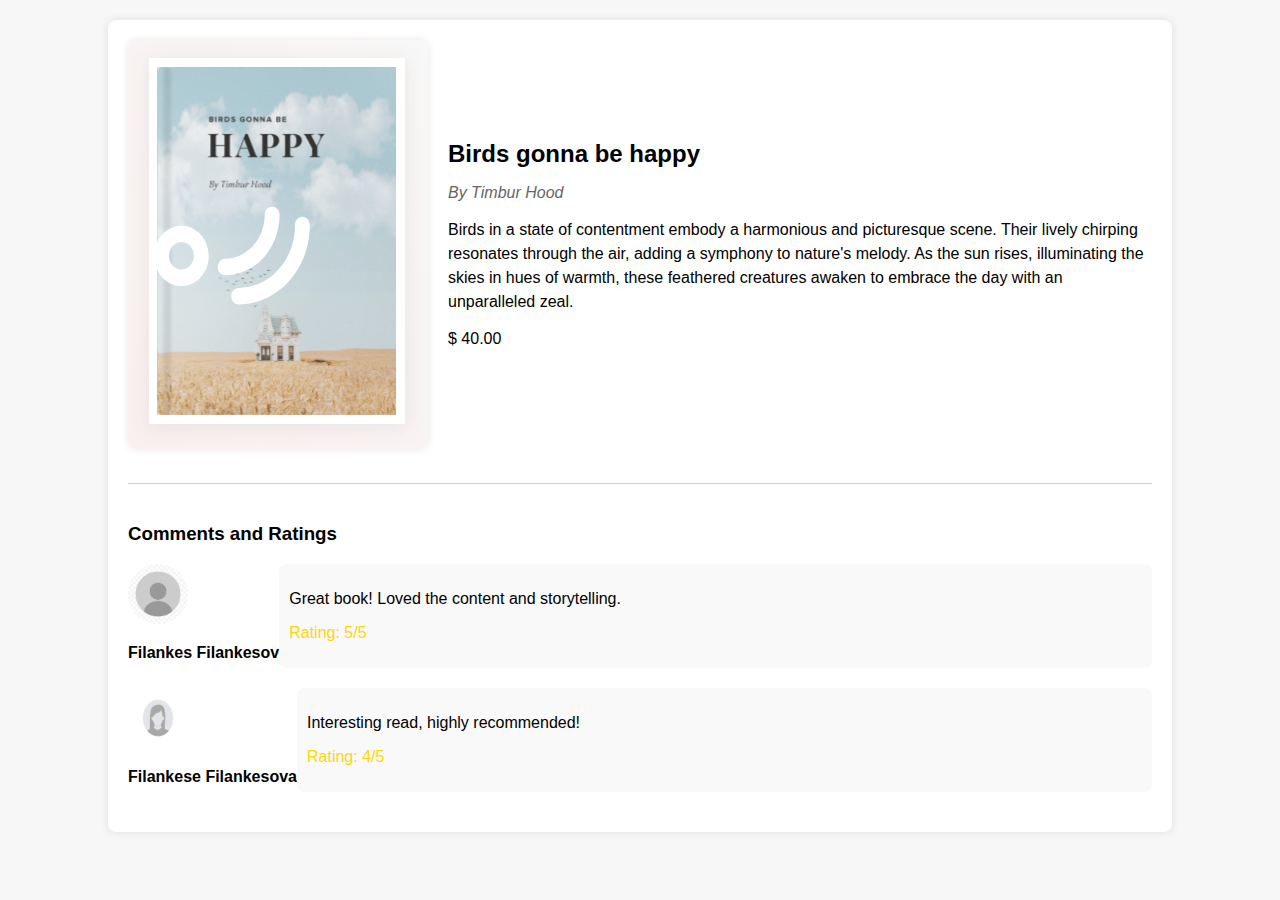
<file: book_info_page.html>
<!DOCTYPE html>
<html lang="en">
<head>
  <meta charset="UTF-8">
  <title>Book Information</title>
  <style>
    body {
      font-family: Arial, sans-serif;
      margin: 0;
      padding: 0;
      background-color: #f7f7f7;
    }

    .container {
      width: 80%;
      margin: 20px auto;
      background-color: #fff;
      padding: 20px;
      border-radius: 8px;
      box-shadow: 0 0 10px rgba(0, 0, 0, 0.1);
    }

    .book-info {
      display: flex;
      align-items: center;
    }

    .book-image {
      flex: 1;
      max-width: 300px;
      margin-right: 20px;
    }

    .book-image img {
      max-width: 100%;
      height: auto;
      border-radius: 8px;
      box-shadow: 0 0 8px rgba(0, 0, 0, 0.1);
    }

    .book-details {
      flex: 2;
    }

    .book-title {
      font-size: 24px;
      margin: 10px 0;
    }

    .book-author {
      font-style: italic;
      color: #666;
    }

    .book-description {
      margin-top: 15px;
      line-height: 1.5;
    }
    .comments-section {
  margin-top: 30px;
  padding-top: 20px;
  border-top: 1px solid #ccc;
}

.comment {
  display: flex;
  margin-bottom: 20px;
}

.user-info img {
  width: 60px;
  height: 60px;
  border-radius: 50%;
  margin-right: 10px;
}

.user-info .username {
  font-weight: bold;
  margin-bottom: 5px;
}

.comment-content {
  background-color: #f9f9f9;
  border-radius: 8px;
  padding: 10px;
  flex: 1;
}

.comment-text {
  margin-bottom: 5px;
}

.comment-rating {
  color: gold;
}
  </style>
</head>
<body>
  <div class="container">
    <div class="book-info">
      <div class="book-image">
        <img src="./images/book.svg" alt="Book Cover">
      </div>
      <div class="book-details">
        <h2 class="book-title">Birds gonna be happy</h2>
        <p class="book-author">By Timbur Hood</p>
        <p class="book-description">
          Birds in a state of contentment embody a harmonious and picturesque scene. Their lively chirping resonates through the air, adding a symphony to nature's melody. As the sun rises, illuminating the skies in hues of warmth, these feathered creatures awaken to embrace the day with an unparalleled zeal.</p>
        <p class="price">$ 40.00</p>

      </div>
    </div>
    
    <div class="comments-section">
        <h3 class="comments-title">Comments and Ratings</h3>
        <div class="comment">
          <div class="user-info">
            <img src="./images/profile1.jpg" alt="User Profile">
            <p class="username">Filankes Filankesov</p>
          </div>
          <div class="comment-content">
            <p class="comment-text">Great book! Loved the content and storytelling.</p>
            <p class="comment-rating">Rating: <span class="comment-rating">5</span>/5</p>
          </div>
        </div>
        <div class="comment">
          <div class="user-info">
            <img src="./images/profle2.jpg" alt="User Profile">
            <p class="username">Filankese Filankesova</p>
          </div>
          <div class="comment-content">
            <p class="comment-text">Interesting read, highly recommended!</p>
            <p class="comment-rating">Rating: <span class="comment-rating">4</span>/5</p>
          </div>
        </div>
      </div>
    </div>
</body>
</html>
</file>
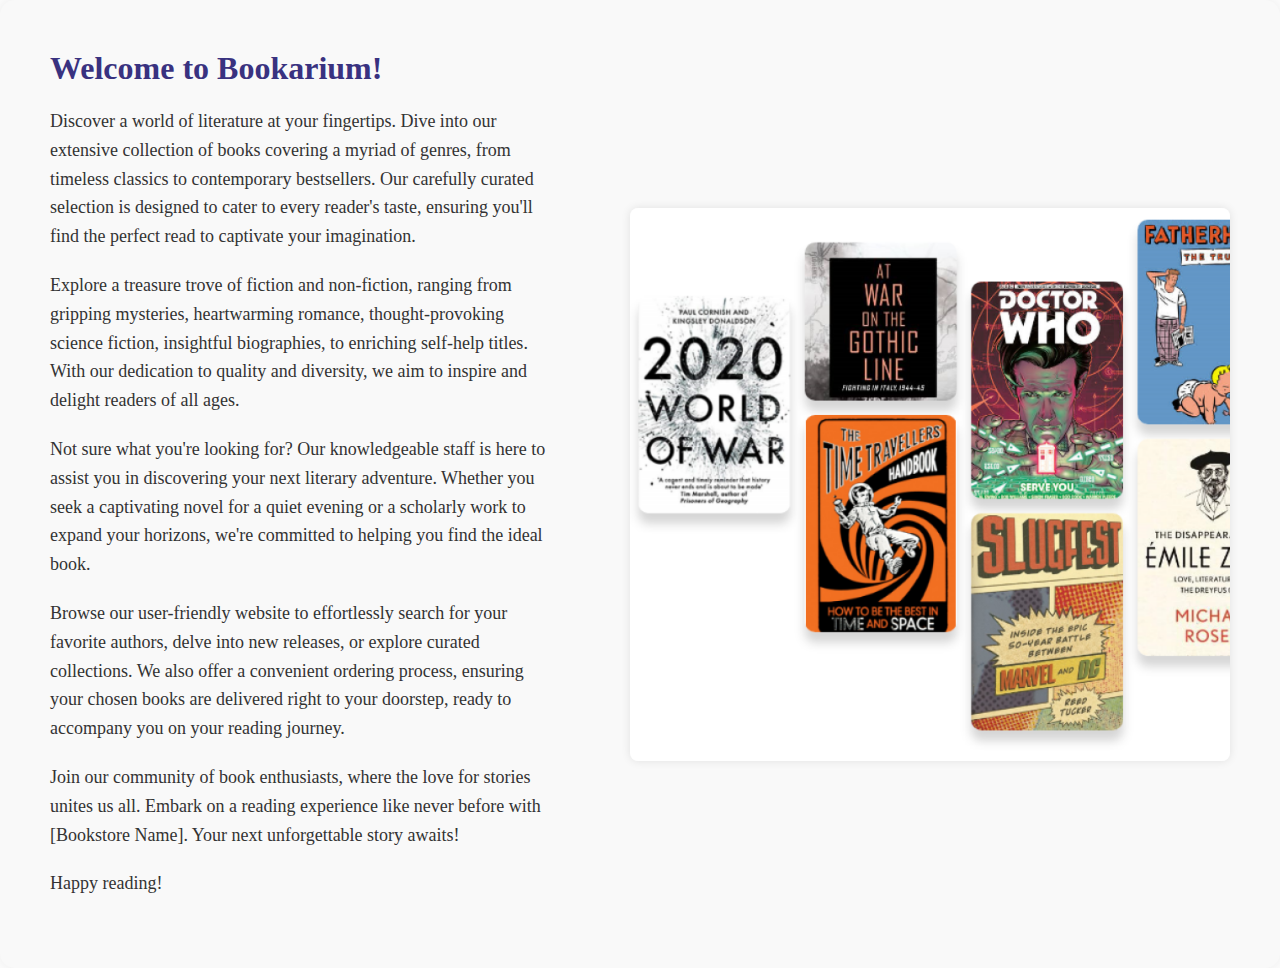
<file: readMore.html>
<!DOCTYPE html>
<html lang="en">
<head>
    <meta charset="UTF-8">
    <title>Bookstore Homepage</title>
    <link rel="stylesheet" href="readMore.css">
</head>
<body>


    <div class="content">
        <div class="text">
        <h1>Welcome to Bookarium!</h1>
        <p>Discover a world of literature at your fingertips. Dive into our extensive collection of books covering a myriad of genres, from timeless classics to contemporary bestsellers. Our carefully curated selection is designed to cater to every reader's taste, ensuring you'll find the perfect read to captivate your imagination.</p>
<p>Explore a treasure trove of fiction and non-fiction, ranging from gripping mysteries, heartwarming romance, thought-provoking science fiction, insightful biographies, to enriching self-help titles. With our dedication to quality and diversity, we aim to inspire and delight readers of all ages.</p>
<p>Not sure what you're looking for? Our knowledgeable staff is here to assist you in discovering your next literary adventure. Whether you seek a captivating novel for a quiet evening or a scholarly work to expand your horizons, we're committed to helping you find the ideal book.</p>
<p>Browse our user-friendly website to effortlessly search for your favorite authors, delve into new releases, or explore curated collections. We also offer a convenient ordering process, ensuring your chosen books are delivered right to your doorstep, ready to accompany you on your reading journey.</p>
<p>Join our community of book enthusiasts, where the love for stories unites us all. Embark on a reading experience like never before with [Bookstore Name]. Your next unforgettable story awaits!</p>
<p>Happy reading!</p>
</div>
<img src="./images/E-raamatud ja audioraamatud sisselogimata 1@2x.png" alt="Placeholder Image" class="book-image">
    </div>


</body>
</html>
</file>
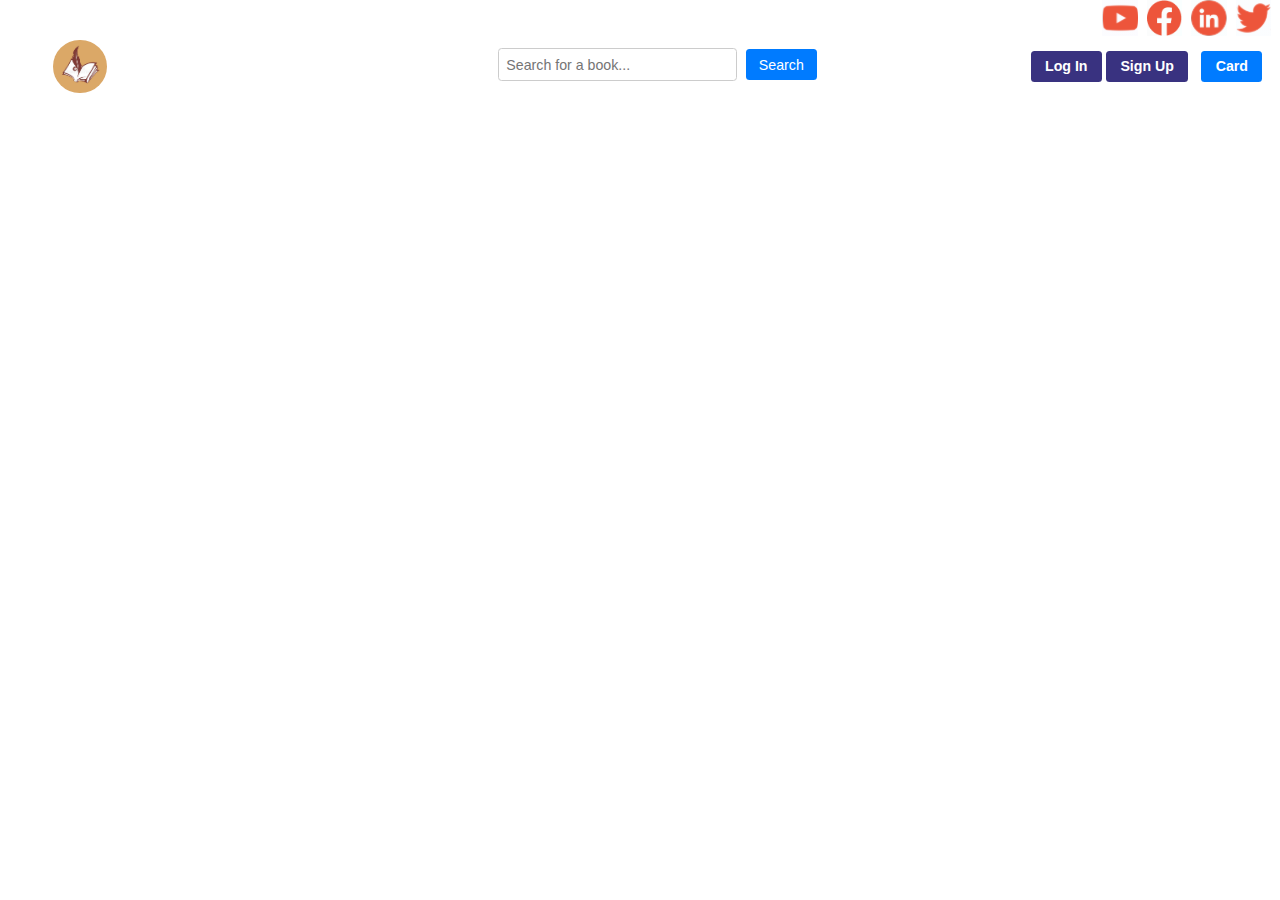
<file: searchResults.html>
<!DOCTYPE html>
<html lang="en">
<head>
    <meta charset="UTF-8">
    <meta name="viewport" content="width=device-width, initial-scale=1.0">
    <link rel="stylesheet" href="searchResults.css">
    <title>Document</title>
</head>
<body>
    <div class="social-links">
        <a href="https://www.youtube.com"><img src="./images/youtube 2.svg" alt="Youtube"></a>
        <a href="https://www.facebook.com"><img src="./images/facebook 2.png" alt="Facebook"></a>
        <a href="https://www.linkedin.com"><img src="./images/linkedin 2.svg" alt="LinkedIn"></a>
        <a href="https://www.twitter.com"><img src="./images/twitter 2.svg" alt="Twitter"></a>
    </div>
    <div class="search-box">
        <img src="./images/booklogo.jpg" alt="site logo">
        <div class="search-container">
            <input type="text" id="searchInput" placeholder="Search for a book...">
            <button id="searchButton">Search</button>
        </div>

        <div class="account-info">
            <a href="./login/login.html" class="account-link">Log In</a>
            <a href="./signup/signup.html" class="account-link">Sign Up</a>
            <a href="./card/card.html" id="cartLink" class="cart-link">Card</a>
          </div>
    
    </div>
    <div id="searchResults" class="book-container2">
  
    </div>

    </div>
    <script src="searchResults.js"></script>
</body>
</html>
</file>
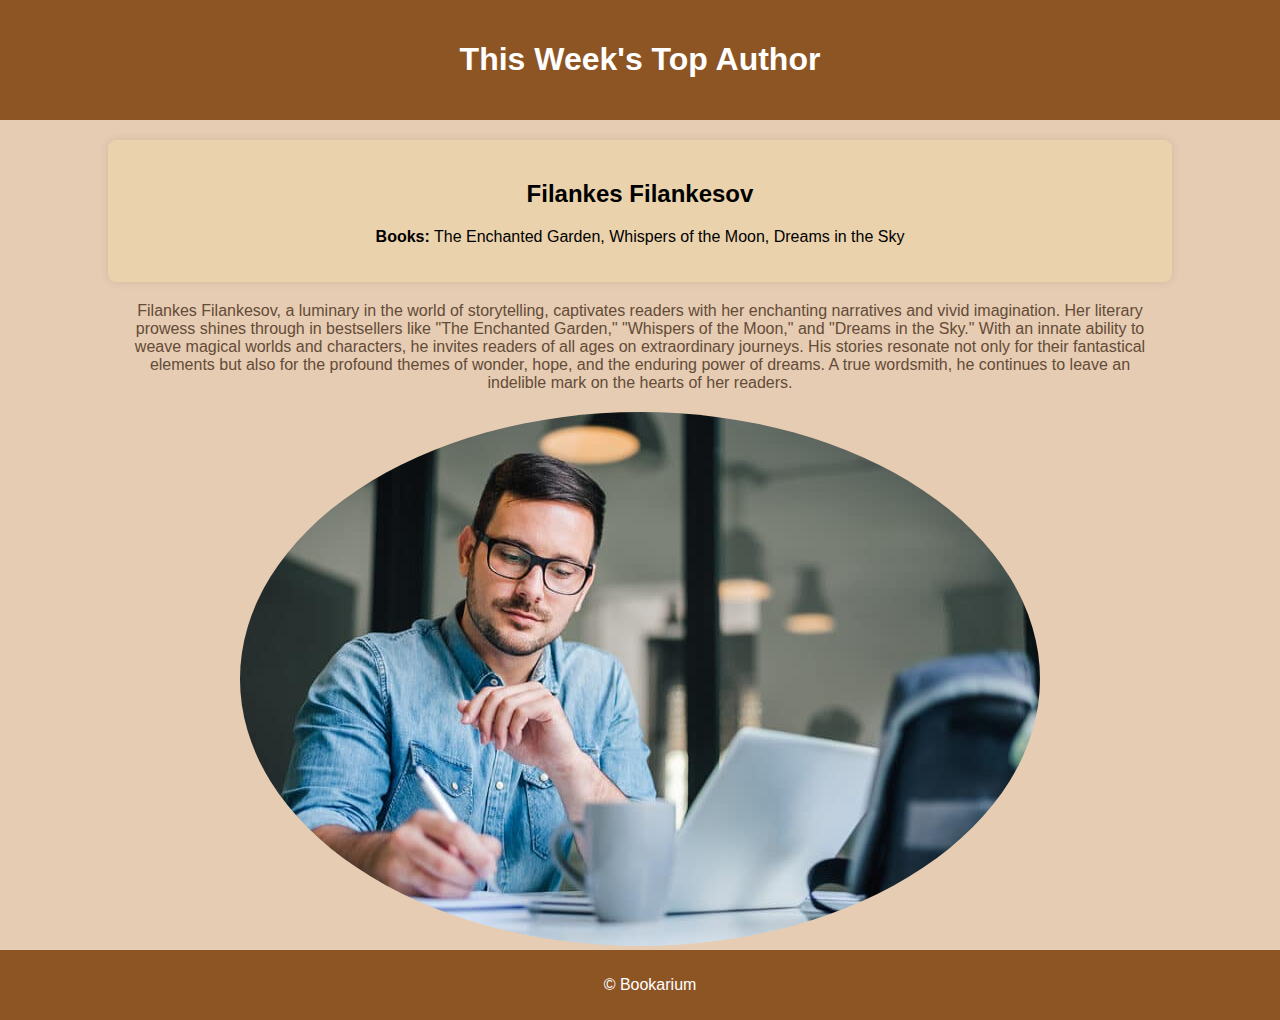
<file: Blogs/blog.html>
<!DOCTYPE html>
<html lang="en">
<head>
    <meta charset="UTF-8">
    <meta name="viewport" content="width=device-width, initial-scale=1.0">
    <link rel="stylesheet" href="blog.css">
    <title>This Week's Top Author</title>
</head>
<body>

  <header>
    <h1>This Week's Top Author</h1>
  </header>

  <section id="topAuthorInfo" class="author-info-container">
    <h2>Filankes Filankesov</h2>
    <p><strong>Books:</strong> The Enchanted Garden, Whispers of the Moon, Dreams in the Sky</p>
  </section>

  <section id="authorParagraph" class="author-paragraph">
    <p>Filankes Filankesov, a luminary in the world of storytelling, captivates readers with her enchanting narratives and vivid imagination. Her literary prowess shines through in bestsellers like "The Enchanted Garden," "Whispers of the Moon," and "Dreams in the Sky." With an innate ability to weave magical worlds and characters, he invites readers of all ages on extraordinary journeys. His stories resonate not only for their fantastical elements but also for the profound themes of wonder, hope, and the enduring power of dreams. A true wordsmith, he continues to leave an indelible mark on the hearts of her readers.</p>
  </section>

  <section id="authorPhoto" class="author-photo">
    <img src="../images/author.jpg" alt="Filankes Filankesov" class="author-image">
  </section>

  <footer>
    <p>&copy; Bookarium</p>
  </footer>

</body>
</html>
</file>
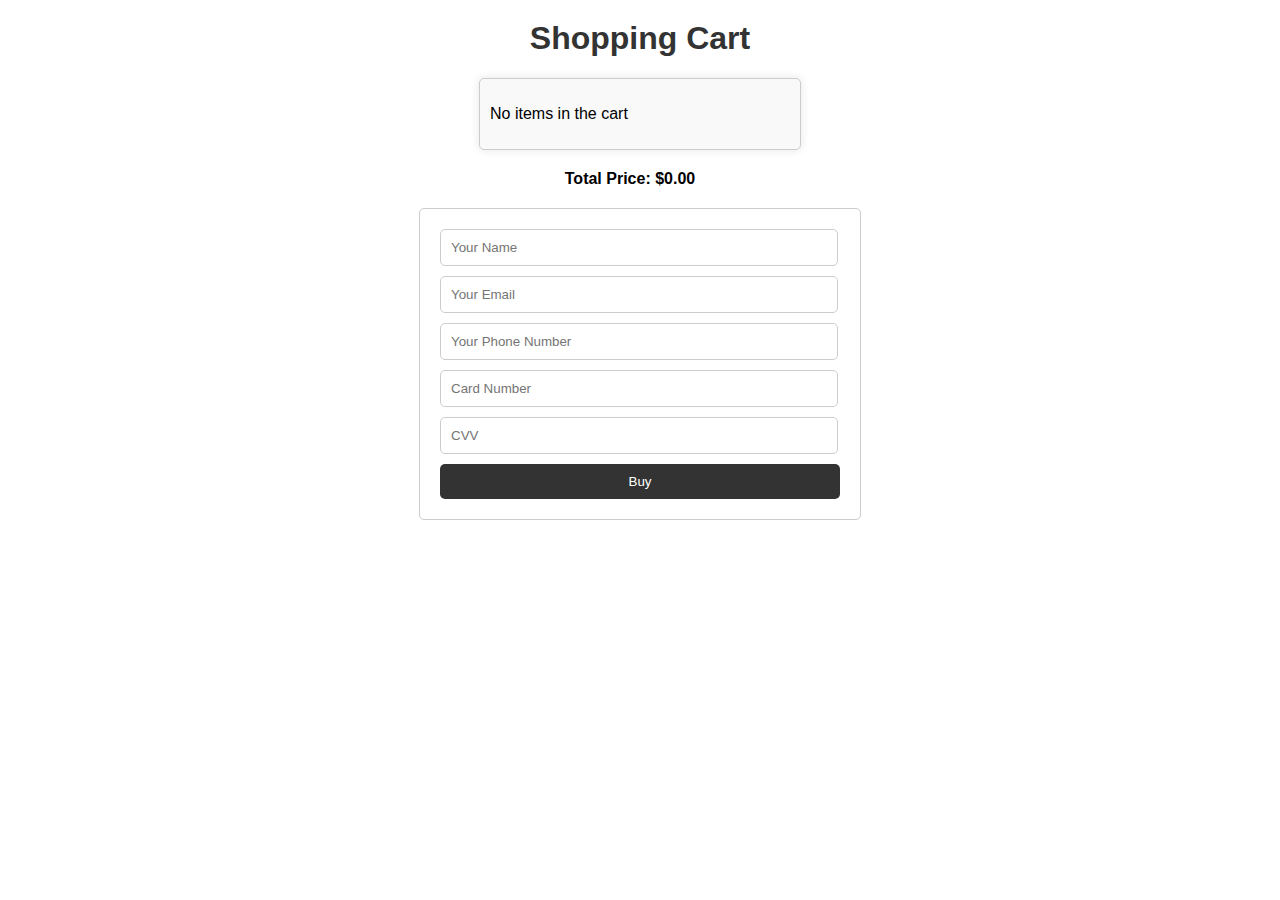
<file: card/card.html>
<!DOCTYPE html>
<html lang="en">
<head>
    <meta charset="UTF-8">
    <meta name="viewport" content="width=device-width, initial-scale=1.0">
    <link rel="stylesheet" href="card.css">
    <title>Shopping Cart</title>

</head>
<body>
    <h1>Shopping Cart</h1>
  
        <div id="cartItems" class="book-info-container">
            
        </div>
   
  <p id="totalPrice">Total Price: $0.00</p>
   
    <form id="checkoutForm" action="payment_process.html" method="post" target="_blank" class="checkout-form">
        <input type="text" id="name" name="name" placeholder="Your Name" required>
        <input type="email" id="email" name="email" placeholder="Your Email" required>
        <input type="tel" id="phone" name="phone" placeholder="Your Phone Number" required>
        <input type="text" id="cardNumber" name="cardNumber" placeholder="Card Number" required>
        <input type="text" id="cvv" name="cvv" placeholder="CVV" required>
        <button type="submit" class="buy-button">Buy</button>
    </form>
    <script src="card.js"></script>
</body>
</html>
</file>
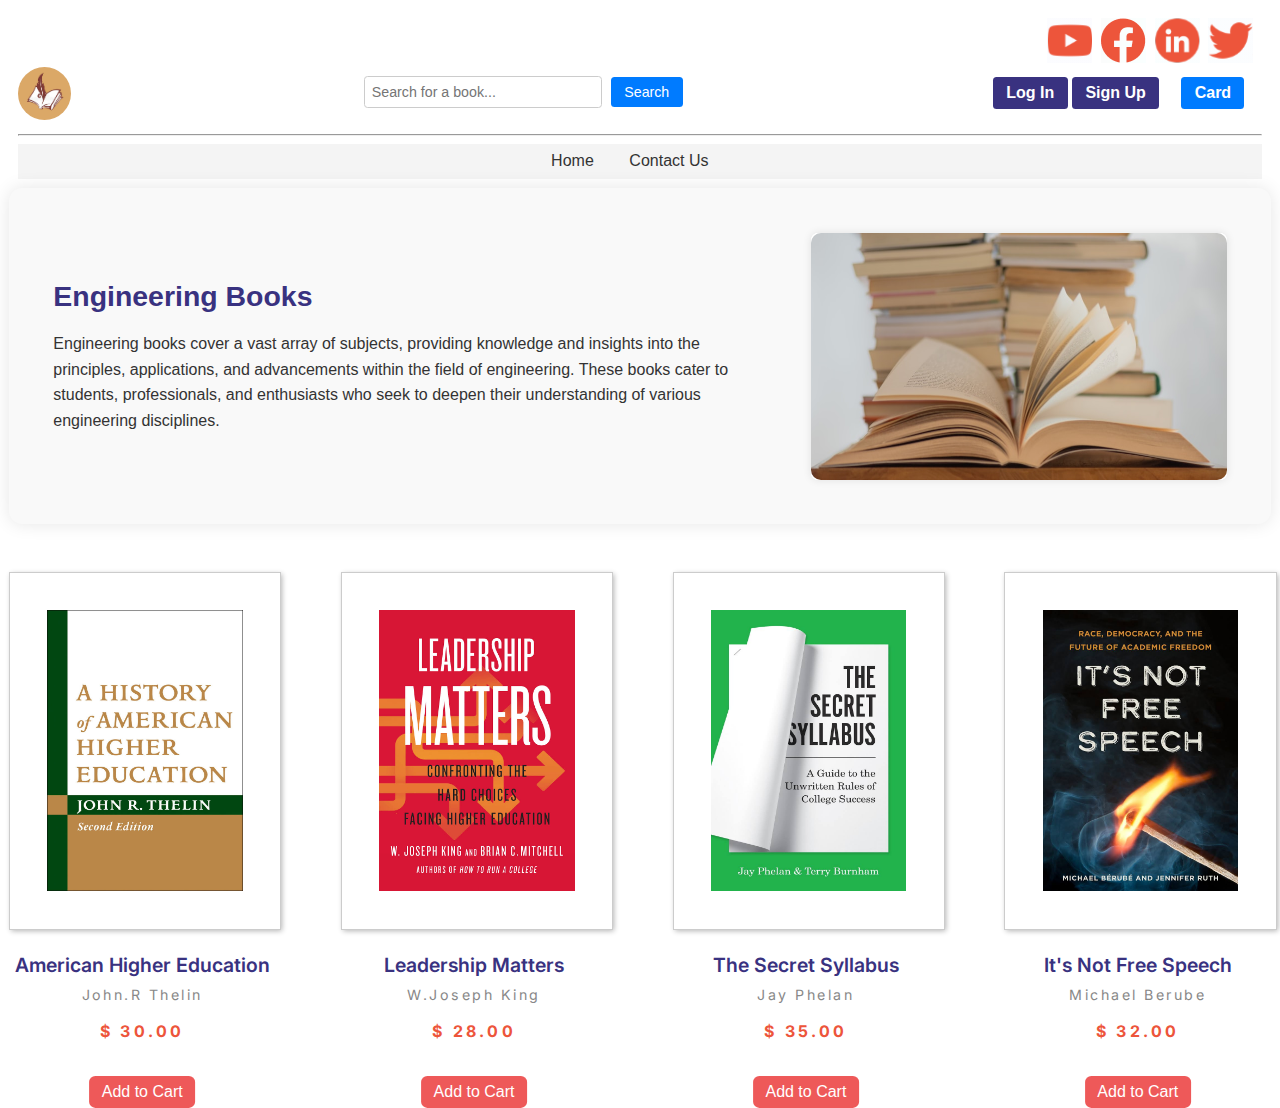
<file: Categories/EngineeringBooks.html>
<!DOCTYPE html>
<html lang="en">
<head>
    <meta charset="UTF-8">
    <title>Bookstore Homepage</title>
    <link rel="stylesheet" href="categories.css">
</head>
<body>
<header>
    <header>

        <div class="social-links">
            <a href="https://www.youtube.com"><img src="../images/youtube 2.svg" alt="Youtube"></a>
            <a href="https://www.facebook.com"><img src="../images/facebook 2.png" alt="Facebook"></a>
            <a href="https://www.linkedin.com"><img src="../images/linkedin 2.svg" alt="LinkedIn"></a>
            <a href="https://www.twitter.com"><img src="../images/twitter 2.svg" alt="Twitter"></a>
        </div>
    
        <div class="search-box">
            <img src="../images/booklogo.jpg" alt="site logo">
           
            <div class="search-container">
                <input type="text" id="searchInput" placeholder="Search for a book...">
                <button id="searchButton">Search</button>
            </div>
    
            <div class="account-info">
                <a href="/login/login.html" class="account-link">Log In</a>
                <a href="/signup/signup.html" class="account-link">Sign Up</a>
                <a href="/card/card.html" id="cartLink" class="cart-link">Card</a>
              </div>
       
            </div>
        </div>

        <hr> 

<nav>
    <ul>
        <li><a href="/#">Home</a></li>
        <li><a href="/contactUs.html">Contact Us</a></li>
     
    </ul>
</nav>

</header>

    <div class="content">
        <div class="text">
        <h1>Engineering Books</h1>
        <p>Engineering books cover a vast array of subjects, providing knowledge and insights into the principles, applications, and advancements within the field of engineering. These books cater to students, professionals, and enthusiasts who seek to deepen their understanding of various engineering disciplines. </p>
</div>
<img src="../images/Rectangle 11.svg" alt="Placeholder Image" class="book-image">
    </div>

    <section>

        <div class="container">


            <div class="container-child2">
                <div class="book-container">
            <img src="./CategoryImages/higheredu1.jfif" alt="">
            <div class="bookinfo">
            <p class="book-name">American Higher Education</p>
            <p class="book-author">John.R Thelin</p>
            <p class="price">$ 30.00</p>
            
            </div>
            <a href="#" class="cart-button">Add to Cart</a>
            </div>
            </div>
            
            <div class="container-child2">
                <div class="book-container">
                <img src="./CategoryImages/higheredu2.jfif" alt="">
                <div class="bookinfo">
                <p class="book-name">Leadership Matters</p>
                <p class="book-author">W.Joseph King</p>
                <p class="price">$ 28.00</p>
                
                </div>
                <a href="#" class="cart-button">Add to Cart</a>
            </div>
            </div>
            
            <div class="container-child2">
                <div class="book-container">
                    <img src="./CategoryImages/higheredu3.jfif" alt="">
                    <div class="bookinfo">
                    <p class="book-name">The Secret Syllabus</p>
                    <p class="book-author">Jay Phelan</p>
                    <p class="price">$ 35.00</p>
                    
                    </div>
                    <a href="#" class="cart-button">Add to Cart</a>
                </div>
            </div>
            
            <div class="container-child2">
                <div class="book-container">
                        <img src="./CategoryImages/higheredu4.jfif" alt="">
                        <div class="bookinfo">
                        <p class="book-name">It's Not Free Speech</p>
                        <p class="book-author">Michael Berube</p>
                        <p class="price">$ 32.00</p>
                        
                        </div><a href="#" class="cart-button">Add to Cart</a>
            </div>
            </div>
            </div>
            
    </section>

<script src="categories.js"></script>
</body>
</html>
</file>
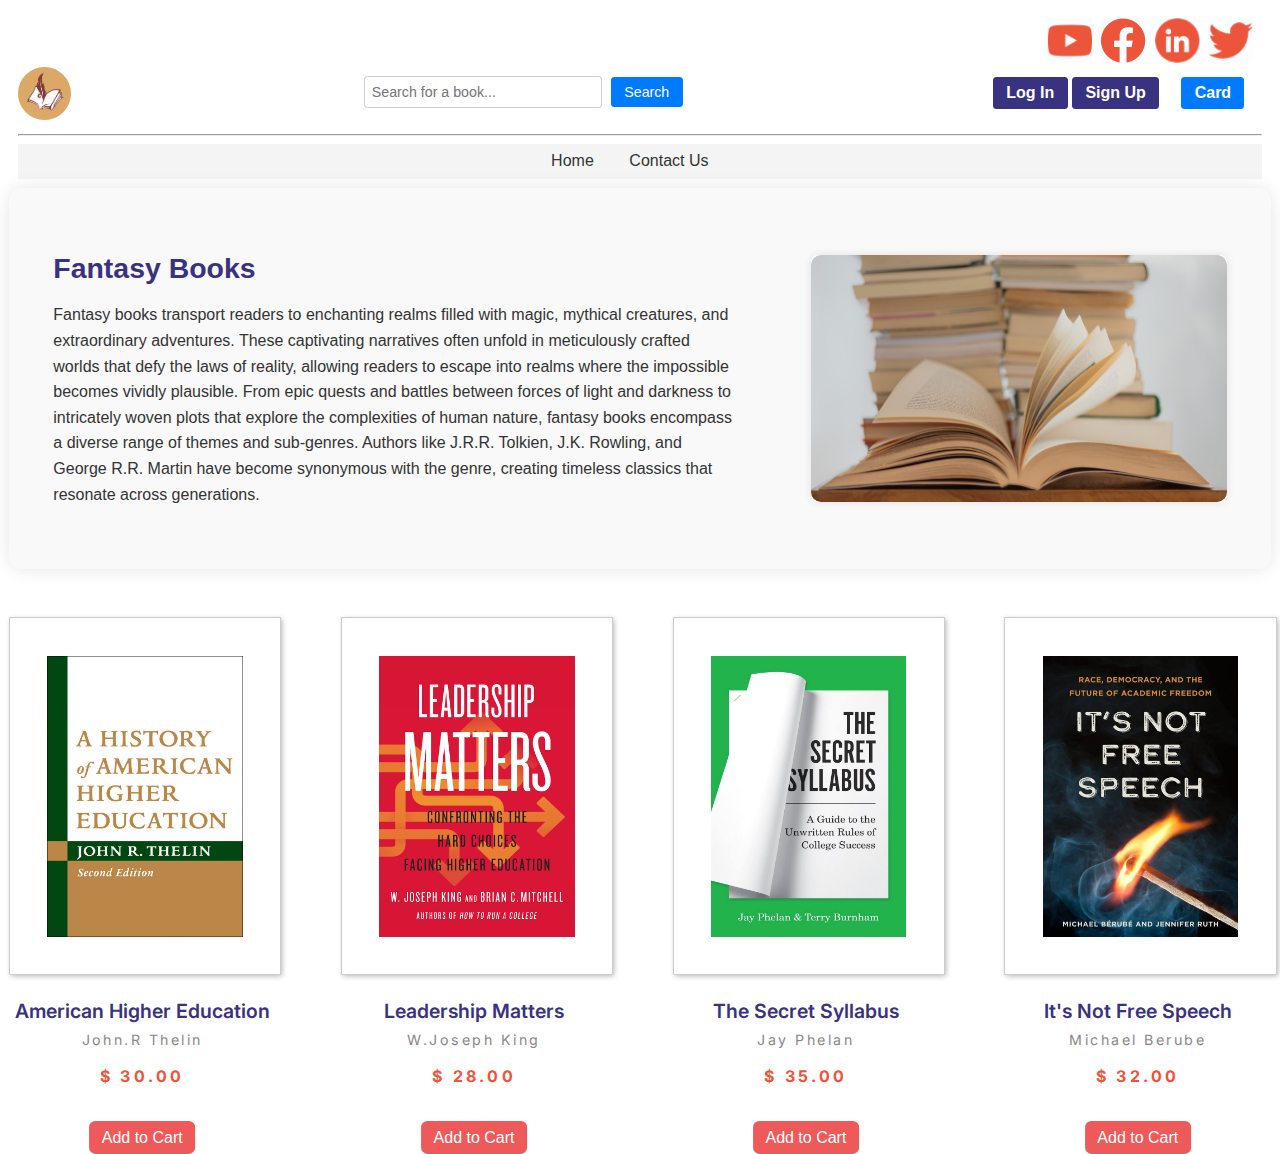
<file: Categories/FantasyBooks.html>
<!DOCTYPE html>
<html lang="en">
<head>
    <meta charset="UTF-8">
    <title>Bookstore Homepage</title>
    <link rel="stylesheet" href="categories.css">
</head>
<body>
<header>
    <header>

        <div class="social-links">
            <a href="https://www.youtube.com"><img src="../images/youtube 2.svg" alt="Youtube"></a>
            <a href="https://www.facebook.com"><img src="../images/facebook 2.png" alt="Facebook"></a>
            <a href="https://www.linkedin.com"><img src="../images/linkedin 2.svg" alt="LinkedIn"></a>
            <a href="https://www.twitter.com"><img src="../images/twitter 2.svg" alt="Twitter"></a>
        </div>
    
        <div class="search-box">
            <img src="../images/booklogo.jpg" alt="site logo">
           
            <div class="search-container">
                <input type="text" id="searchInput" placeholder="Search for a book...">
                <button id="searchButton">Search</button>
            </div>
    
            <div class="account-info">
                <a href="/login/login.html" class="account-link">Log In</a>
                <a href="/signup/signup.html" class="account-link">Sign Up</a>
                <a href="/card/card.html" id="cartLink" class="cart-link">Card</a>
              </div>
       
            </div>
        </div>

        <hr> 

<nav>
    <ul>
        <li><a href="/#">Home</a></li>
        <li><a href="/contactUs.html">Contact Us</a></li>
     
    </ul>
</nav>

</header>

    <div class="content">
        <div class="text">
        <h1>Fantasy Books</h1>
        <p>Fantasy books transport readers to enchanting realms filled with magic, mythical creatures, and extraordinary adventures. These captivating narratives often unfold in meticulously crafted worlds that defy the laws of reality, allowing readers to escape into realms where the impossible becomes vividly plausible. From epic quests and battles between forces of light and darkness to intricately woven plots that explore the complexities of human nature, fantasy books encompass a diverse range of themes and sub-genres. Authors like J.R.R. Tolkien, J.K. Rowling, and George R.R. Martin have become synonymous with the genre, creating timeless classics that resonate across generations. </p>
</div>
<img src="../images/Rectangle 11.svg" alt="Placeholder Image" class="book-image">
    </div>

    <section>

        <div class="container">


            <div class="container-child2">
                <div class="book-container">
            <img src="./CategoryImages/higheredu1.jfif" alt="">
            <div class="bookinfo">
            <p class="book-name">American Higher Education</p>
            <p class="book-author">John.R Thelin</p>
            <p class="price">$ 30.00</p>
            
            </div>
            <a href="#" class="cart-button">Add to Cart</a>
            </div>
            </div>
            
            <div class="container-child2">
                <div class="book-container">
                <img src="./CategoryImages/higheredu2.jfif" alt="">
                <div class="bookinfo">
                <p class="book-name">Leadership Matters</p>
                <p class="book-author">W.Joseph King</p>
                <p class="price">$ 28.00</p>
                
                </div>
                <a href="#" class="cart-button">Add to Cart</a>
            </div>
            </div>
            
            <div class="container-child2">
                <div class="book-container">
                    <img src="./CategoryImages/higheredu3.jfif" alt="">
                    <div class="bookinfo">
                    <p class="book-name">The Secret Syllabus</p>
                    <p class="book-author">Jay Phelan</p>
                    <p class="price">$ 35.00</p>
                    
                    </div>
                    <a href="#" class="cart-button">Add to Cart</a>
                </div>
            </div>
            
            <div class="container-child2">
                <div class="book-container">
                        <img src="./CategoryImages/higheredu4.jfif" alt="">
                        <div class="bookinfo">
                        <p class="book-name">It's Not Free Speech</p>
                        <p class="book-author">Michael Berube</p>
                        <p class="price">$ 32.00</p>
                        
                        </div><a href="#" class="cart-button">Add to Cart</a>
            </div>
            </div>
            </div>
            
    </section>

<script src="categories.js"></script>
</body>
</html>
</file>
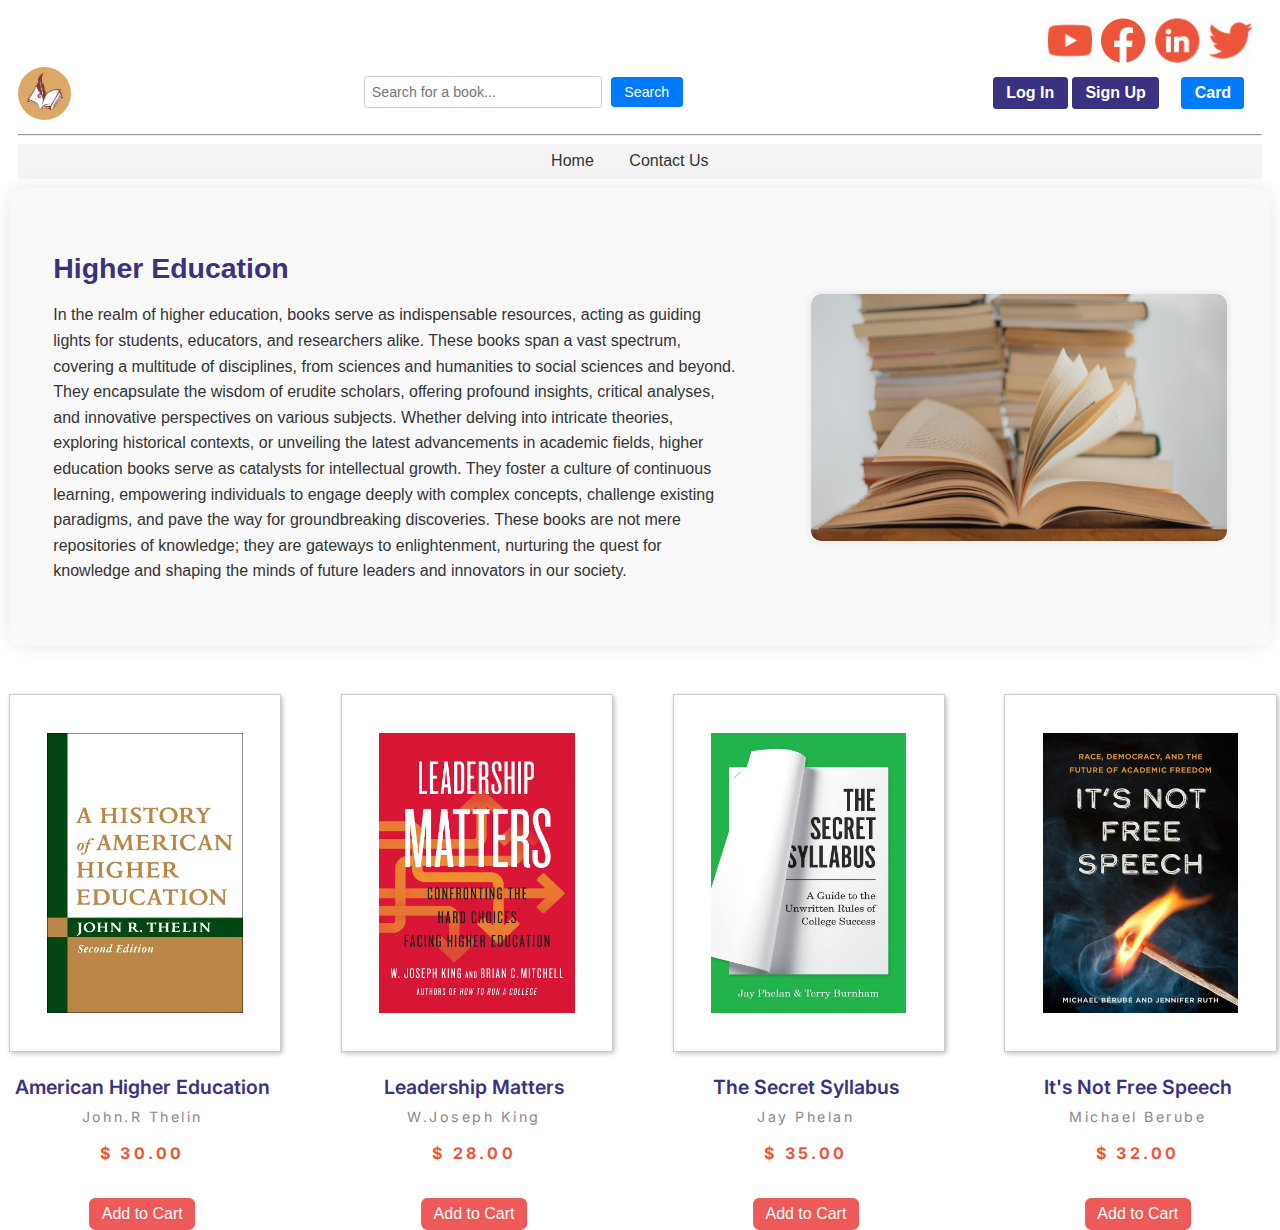
<file: Categories/higherEducation.html>
<!DOCTYPE html>
<html lang="en">
<head>
    <meta charset="UTF-8">
    <title>Bookstore Homepage</title>
    <link rel="stylesheet" href="categories.css">
</head>
<body>
<header>
    <header>

        <div class="social-links">
            <a href="https://www.youtube.com"><img src="../images/youtube 2.svg" alt="Youtube"></a>
            <a href="https://www.facebook.com"><img src="../images/facebook 2.png" alt="Facebook"></a>
            <a href="https://www.linkedin.com"><img src="../images/linkedin 2.svg" alt="LinkedIn"></a>
            <a href="https://www.twitter.com"><img src="../images/twitter 2.svg" alt="Twitter"></a>
        </div>
    
        <div class="search-box">
            <img src="../images/booklogo.jpg" alt="site logo">
           
            <div class="search-container">
                <input type="text" id="searchInput" placeholder="Search for a book...">
                <button id="searchButton">Search</button>
            </div>
    
            <div class="account-info">
                <a href="/login/login.html" class="account-link">Log In</a>
                <a href="/signup/signup.html" class="account-link">Sign Up</a>
                <a href="/card/card.html" id="cartLink" class="cart-link">Card</a>
              </div>
       
            </div>
        </div>

        <hr> 

<nav>
    <ul>
        <li><a href="/#">Home</a></li>
        <li><a href="/contactUs.html">Contact Us</a></li>
     
    </ul>
</nav>

</header>

    <div class="content">
        <div class="text">
        <h1>Higher Education</h1>
        <p>In the realm of higher education, books serve as indispensable resources, acting as guiding lights for students,
             educators, and researchers alike. These books span a vast spectrum, covering a multitude of disciplines, 
             from sciences and humanities to social sciences and beyond. They encapsulate the wisdom of erudite scholars, 
             offering profound insights, critical analyses, and innovative perspectives on various subjects. 
             Whether delving into intricate theories, exploring historical contexts, or unveiling the latest advancements in academic fields,
              higher education books serve as catalysts for intellectual growth. They foster a culture of continuous learning, 
              empowering individuals to engage deeply with complex concepts, challenge existing paradigms, and pave the way for groundbreaking discoveries. 
              These books are not mere repositories of knowledge; they are gateways to enlightenment, 
              nurturing the quest for knowledge and shaping the minds of future leaders and innovators in our society.</p>
</div>
<img src="../images/Rectangle 11.svg" alt="Placeholder Image" class="book-image">
    </div>

    <section>

        <div class="container">


            <div class="container-child2">
                <div class="book-container">
            <img src="./CategoryImages/higheredu1.jfif" alt="">
            <div class="bookinfo">
            <p class="book-name">American Higher Education</p>
            <p class="book-author">John.R Thelin</p>
            <p class="price">$ 30.00</p>
            
            </div>
            <a href="#" class="cart-button">Add to Cart</a>
            </div>
            </div>
            
            <div class="container-child2">
                <div class="book-container">
                <img src="./CategoryImages/higheredu2.jfif" alt="">
                <div class="bookinfo">
                <p class="book-name">Leadership Matters</p>
                <p class="book-author">W.Joseph King</p>
                <p class="price">$ 28.00</p>
                
                </div>
                <a href="#" class="cart-button">Add to Cart</a>
            </div>
            </div>
            
            <div class="container-child2">
                <div class="book-container">
                    <img src="./CategoryImages/higheredu3.jfif" alt="">
                    <div class="bookinfo">
                    <p class="book-name">The Secret Syllabus</p>
                    <p class="book-author">Jay Phelan</p>
                    <p class="price">$ 35.00</p>
                    
                    </div>
                    <a href="#" class="cart-button">Add to Cart</a>
                </div>
            </div>
            
            <div class="container-child2">
                <div class="book-container">
                        <img src="./CategoryImages/higheredu4.jfif" alt="">
                        <div class="bookinfo">
                        <p class="book-name">It's Not Free Speech</p>
                        <p class="book-author">Michael Berube</p>
                        <p class="price">$ 32.00</p>
                        
                        </div><a href="#" class="cart-button">Add to Cart</a>
            </div>
            </div>
            </div>
            
    </section>

<script src="categories.js"></script>
</body>
</html>
</file>
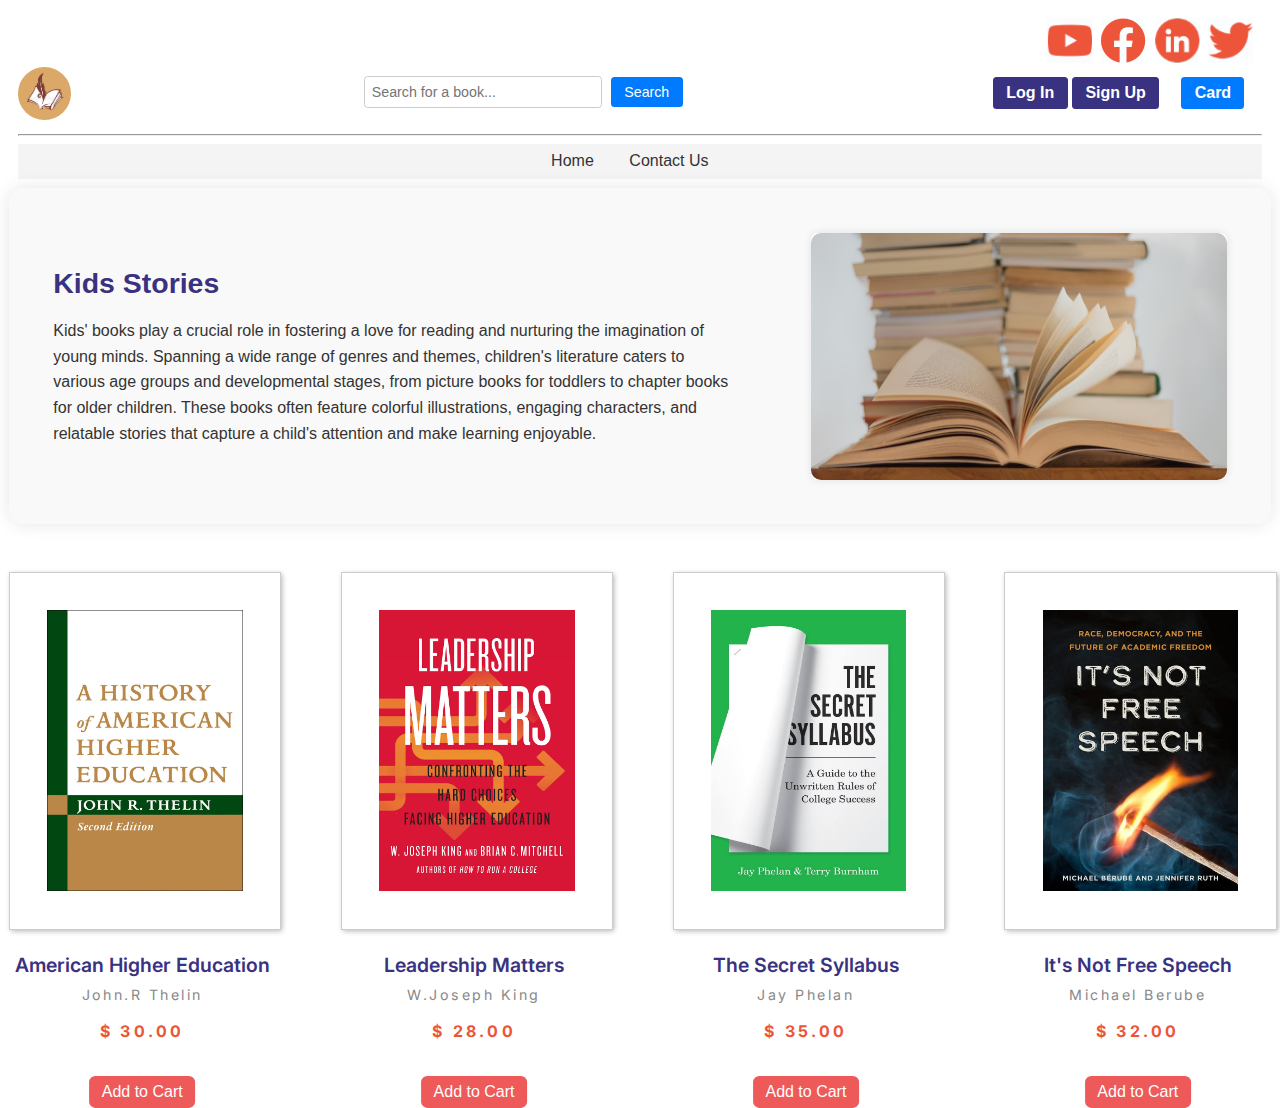
<file: Categories/kidsBooks.html>
<!DOCTYPE html>
<html lang="en">
<head>
    <meta charset="UTF-8">
    <title>Bookstore Homepage</title>
    <link rel="stylesheet" href="categories.css">
</head>
<body>
<header>
    <header>

        <div class="social-links">
            <a href="https://www.youtube.com"><img src="../images/youtube 2.svg" alt="Youtube"></a>
            <a href="https://www.facebook.com"><img src="../images/facebook 2.png" alt="Facebook"></a>
            <a href="https://www.linkedin.com"><img src="../images/linkedin 2.svg" alt="LinkedIn"></a>
            <a href="https://www.twitter.com"><img src="../images/twitter 2.svg" alt="Twitter"></a>
        </div>
    
        <div class="search-box">
            <img src="../images/booklogo.jpg" alt="site logo">
           
            <div class="search-container">
                <input type="text" id="searchInput" placeholder="Search for a book...">
                <button id="searchButton">Search</button>
            </div>
    
            <div class="account-info">
                <a href="/login/login.html" class="account-link">Log In</a>
                <a href="/signup/signup.html" class="account-link">Sign Up</a>
                <a href="/card/card.html" id="cartLink" class="cart-link">Card</a>
              </div>
       
            </div>
        </div>

        <hr> 

<nav>
    <ul>
        <li><a href="/#">Home</a></li>
        <li><a href="/contactUs.html">Contact Us</a></li>
     
    </ul>
</nav>

</header>

    <div class="content">
        <div class="text">
        <h1>Kids Stories</h1>
        <p>Kids' books play a crucial role in fostering a love for reading and nurturing the imagination of young minds. Spanning a wide range of genres and themes, children's literature caters to various age groups and developmental stages, from picture books for toddlers to chapter books for older children. These books often feature colorful illustrations, engaging characters, and relatable stories that capture a child's attention and make learning enjoyable.</p>
</div>
<img src="../images/Rectangle 11.svg" alt="Placeholder Image" class="book-image">
    </div>

    <section>

        <div class="container">


            <div class="container-child2">
                <div class="book-container">
            <img src="./CategoryImages/higheredu1.jfif" alt="">
            <div class="bookinfo">
            <p class="book-name">American Higher Education</p>
            <p class="book-author">John.R Thelin</p>
            <p class="price">$ 30.00</p>
            
            </div>
            <a href="#" class="cart-button">Add to Cart</a>
            </div>
            </div>
            
            <div class="container-child2">
                <div class="book-container">
                <img src="./CategoryImages/higheredu2.jfif" alt="">
                <div class="bookinfo">
                <p class="book-name">Leadership Matters</p>
                <p class="book-author">W.Joseph King</p>
                <p class="price">$ 28.00</p>
                
                </div>
                <a href="#" class="cart-button">Add to Cart</a>
            </div>
            </div>
            
            <div class="container-child2">
                <div class="book-container">
                    <img src="./CategoryImages/higheredu3.jfif" alt="">
                    <div class="bookinfo">
                    <p class="book-name">The Secret Syllabus</p>
                    <p class="book-author">Jay Phelan</p>
                    <p class="price">$ 35.00</p>
                    
                    </div>
                    <a href="#" class="cart-button">Add to Cart</a>
                </div>
            </div>
            
            <div class="container-child2">
                <div class="book-container">
                        <img src="./CategoryImages/higheredu4.jfif" alt="">
                        <div class="bookinfo">
                        <p class="book-name">It's Not Free Speech</p>
                        <p class="book-author">Michael Berube</p>
                        <p class="price">$ 32.00</p>
                        
                        </div><a href="#" class="cart-button">Add to Cart</a>
            </div>
            </div>
            </div>
            
    </section>

<script src="categories.js"></script>
</body>
</html>
</file>
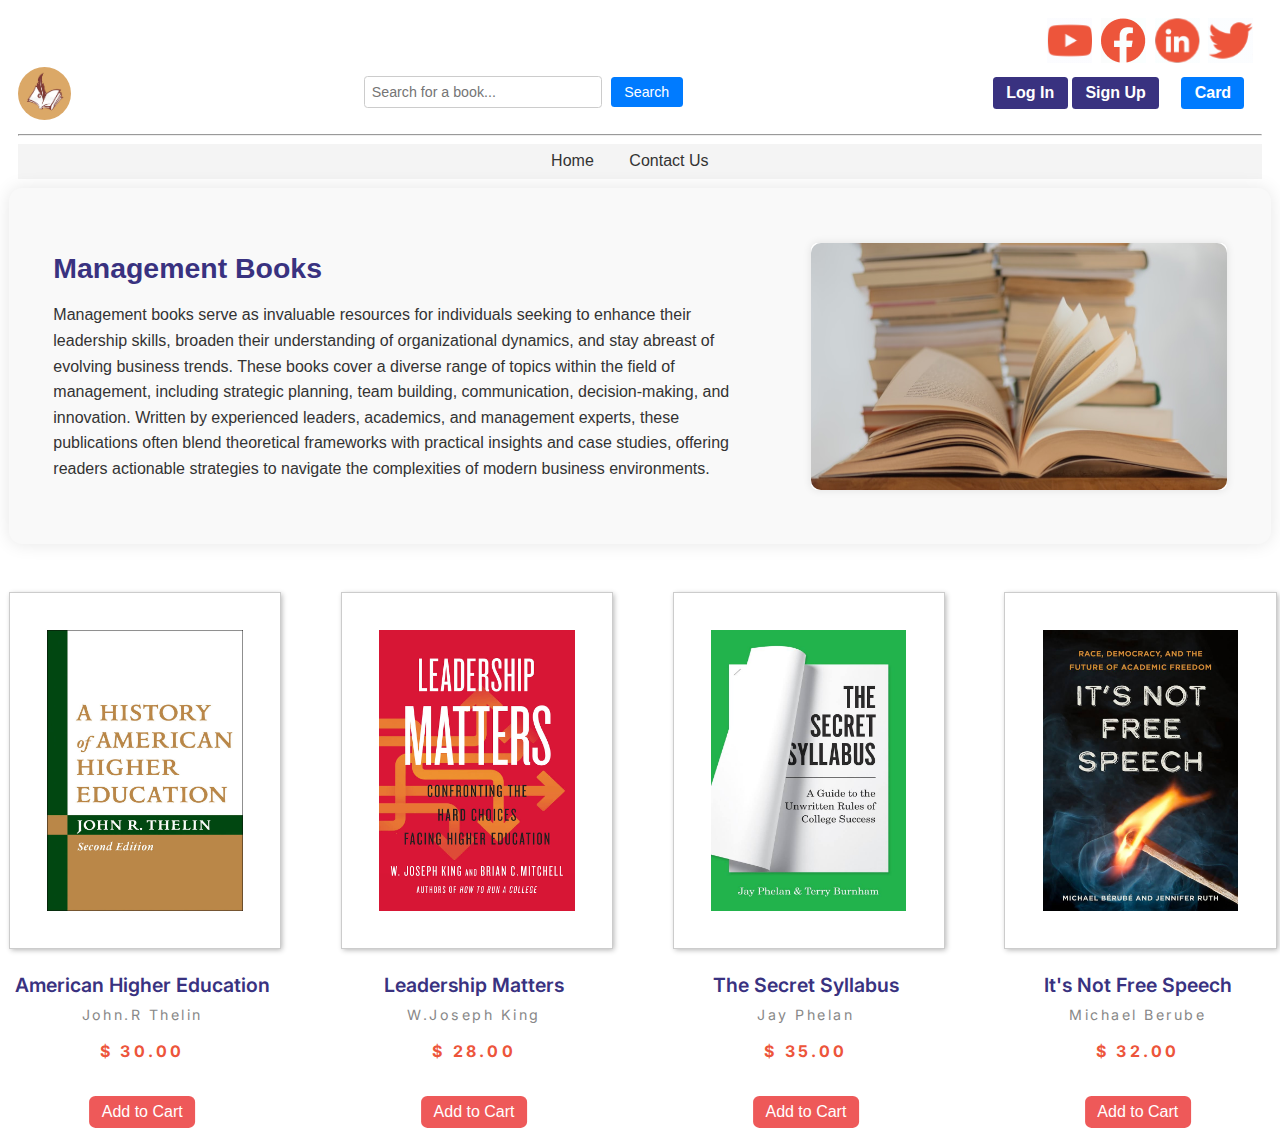
<file: Categories/managementBooks.html>
<!DOCTYPE html>
<html lang="en">
<head>
    <meta charset="UTF-8">
    <title>Bookstore Homepage</title>
    <link rel="stylesheet" href="categories.css">
</head>
<body>
<header>
    <header>

        <div class="social-links">
            <a href="https://www.youtube.com"><img src="../images/youtube 2.svg" alt="Youtube"></a>
            <a href="https://www.facebook.com"><img src="../images/facebook 2.png" alt="Facebook"></a>
            <a href="https://www.linkedin.com"><img src="../images/linkedin 2.svg" alt="LinkedIn"></a>
            <a href="https://www.twitter.com"><img src="../images/twitter 2.svg" alt="Twitter"></a>
        </div>
    
        <div class="search-box">
            <img src="../images/booklogo.jpg" alt="site logo">
           
            <div class="search-container">
                <input type="text" id="searchInput" placeholder="Search for a book...">
                <button id="searchButton">Search</button>
            </div>
    
            <div class="account-info">
                <a href="/login/login.html" class="account-link">Log In</a>
                <a href="/signup/signup.html" class="account-link">Sign Up</a>
                <a href="/card/card.html" id="cartLink" class="cart-link">Card</a>
              </div>
       
            </div>
        </div>

        <hr> 

<nav>
    <ul>
        <li><a href="/#">Home</a></li>
        <li><a href="/contactUs.html">Contact Us</a></li>
     
    </ul>
</nav>

</header>

    <div class="content">
        <div class="text">
        <h1>Management Books</h1>
        <p>Management books serve as invaluable resources for individuals seeking to enhance their leadership skills, broaden their understanding of organizational dynamics, and stay abreast of evolving business trends. These books cover a diverse range of topics within the field of management, including strategic planning, team building, communication, decision-making, and innovation. Written by experienced leaders, academics, and management experts, these publications often blend theoretical frameworks with practical insights and case studies, offering readers actionable strategies to navigate the complexities of modern business environments.</p>
</div>
<img src="../images/Rectangle 11.svg" alt="Placeholder Image" class="book-image">
    </div>

    <section>

        <div class="container">


            <div class="container-child2">
                <div class="book-container">
            <img src="./CategoryImages/higheredu1.jfif" alt="">
            <div class="bookinfo">
            <p class="book-name">American Higher Education</p>
            <p class="book-author">John.R Thelin</p>
            <p class="price">$ 30.00</p>
            
            </div>
            <a href="#" class="cart-button">Add to Cart</a>
            </div>
            </div>
            
            <div class="container-child2">
                <div class="book-container">
                <img src="./CategoryImages/higheredu2.jfif" alt="">
                <div class="bookinfo">
                <p class="book-name">Leadership Matters</p>
                <p class="book-author">W.Joseph King</p>
                <p class="price">$ 28.00</p>
                
                </div>
                <a href="#" class="cart-button">Add to Cart</a>
            </div>
            </div>
            
            <div class="container-child2">
                <div class="book-container">
                    <img src="./CategoryImages/higheredu3.jfif" alt="">
                    <div class="bookinfo">
                    <p class="book-name">The Secret Syllabus</p>
                    <p class="book-author">Jay Phelan</p>
                    <p class="price">$ 35.00</p>
                    
                    </div>
                    <a href="#" class="cart-button">Add to Cart</a>
                </div>
            </div>
            
            <div class="container-child2">
                <div class="book-container">
                        <img src="./CategoryImages/higheredu4.jfif" alt="">
                        <div class="bookinfo">
                        <p class="book-name">It's Not Free Speech</p>
                        <p class="book-author">Michael Berube</p>
                        <p class="price">$ 32.00</p>
                        
                        </div><a href="#" class="cart-button">Add to Cart</a>
            </div>
            </div>
            </div>
            
    </section>

<script src="categories.js"></script>
</body>
</html>
</file>
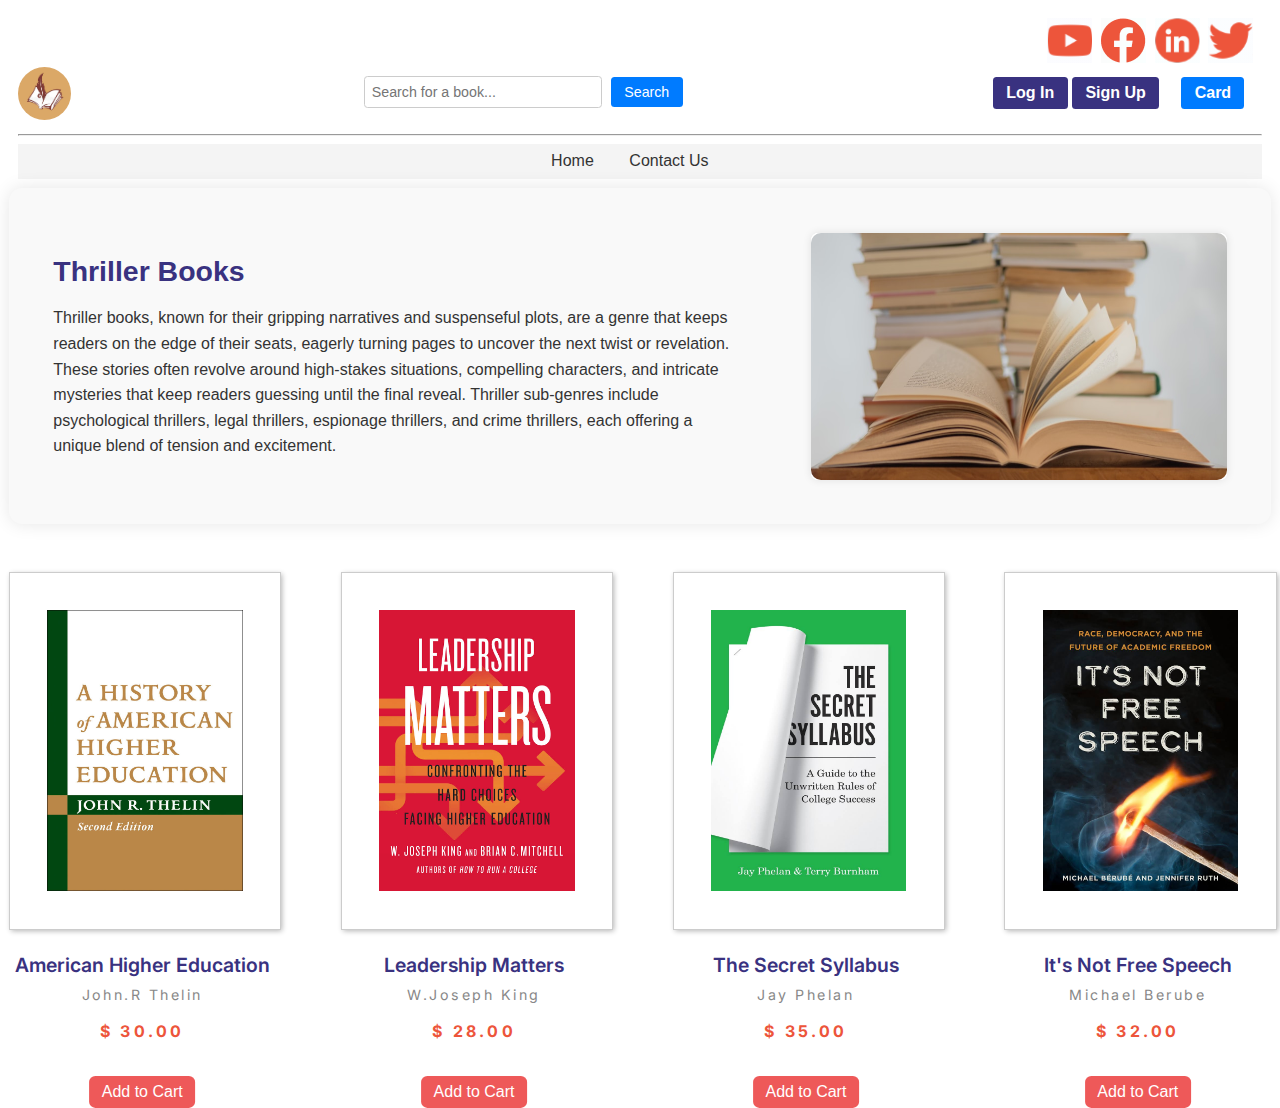
<file: Categories/thrillerBooks.html>
<!DOCTYPE html>
<html lang="en">
<head>
    <meta charset="UTF-8">
    <title>Bookstore Homepage</title>
    <link rel="stylesheet" href="categories.css">
</head>
<body>
<header>
    <header>

        <div class="social-links">
            <a href="https://www.youtube.com"><img src="../images/youtube 2.svg" alt="Youtube"></a>
            <a href="https://www.facebook.com"><img src="../images/facebook 2.png" alt="Facebook"></a>
            <a href="https://www.linkedin.com"><img src="../images/linkedin 2.svg" alt="LinkedIn"></a>
            <a href="https://www.twitter.com"><img src="../images/twitter 2.svg" alt="Twitter"></a>
        </div>
    
        <div class="search-box">
            <img src="../images/booklogo.jpg" alt="site logo">
           
            <div class="search-container">
                <input type="text" id="searchInput" placeholder="Search for a book...">
                <button id="searchButton">Search</button>
            </div>
    
            <div class="account-info">
                <a href="/login/login.html" class="account-link">Log In</a>
                <a href="/signup/signup.html" class="account-link">Sign Up</a>
                <a href="/card/card.html" id="cartLink" class="cart-link">Card</a>
              </div>
       
            </div>
        </div>

        <hr> 

<nav>
    <ul>
        <li><a href="/#">Home</a></li>
        <li><a href="/contactUs.html">Contact Us</a></li>
     
    </ul>
</nav>

</header>

    <div class="content">
        <div class="text">
        <h1>Thriller Books</h1>
        <p>Thriller books, known for their gripping narratives and suspenseful plots, are a genre that keeps readers on the edge of their seats, eagerly turning pages to uncover the next twist or revelation. These stories often revolve around high-stakes situations, compelling characters, and intricate mysteries that keep readers guessing until the final reveal. Thriller sub-genres include psychological thrillers, legal thrillers, espionage thrillers, and crime thrillers, each offering a unique blend of tension and excitement.</p>
</div>
<img src="../images/Rectangle 11.svg" alt="Placeholder Image" class="book-image">
    </div>

    <section>

        <div class="container">


            <div class="container-child2">
                <div class="book-container">
            <img src="./CategoryImages/higheredu1.jfif" alt="">
            <div class="bookinfo">
            <p class="book-name">American Higher Education</p>
            <p class="book-author">John.R Thelin</p>
            <p class="price">$ 30.00</p>
            
            </div>
            <a href="#" class="cart-button">Add to Cart</a>
            </div>
            </div>
            
            <div class="container-child2">
                <div class="book-container">
                <img src="./CategoryImages/higheredu2.jfif" alt="">
                <div class="bookinfo">
                <p class="book-name">Leadership Matters</p>
                <p class="book-author">W.Joseph King</p>
                <p class="price">$ 28.00</p>
                
                </div>
                <a href="#" class="cart-button">Add to Cart</a>
            </div>
            </div>
            
            <div class="container-child2">
                <div class="book-container">
                    <img src="./CategoryImages/higheredu3.jfif" alt="">
                    <div class="bookinfo">
                    <p class="book-name">The Secret Syllabus</p>
                    <p class="book-author">Jay Phelan</p>
                    <p class="price">$ 35.00</p>
                    
                    </div>
                    <a href="#" class="cart-button">Add to Cart</a>
                </div>
            </div>
            
            <div class="container-child2">
                <div class="book-container">
                        <img src="./CategoryImages/higheredu4.jfif" alt="">
                        <div class="bookinfo">
                        <p class="book-name">It's Not Free Speech</p>
                        <p class="book-author">Michael Berube</p>
                        <p class="price">$ 32.00</p>
                        
                        </div><a href="#" class="cart-button">Add to Cart</a>
            </div>
            </div>
            </div>
            
    </section>

<script src="categories.js"></script>
</body>
</html>
</file>
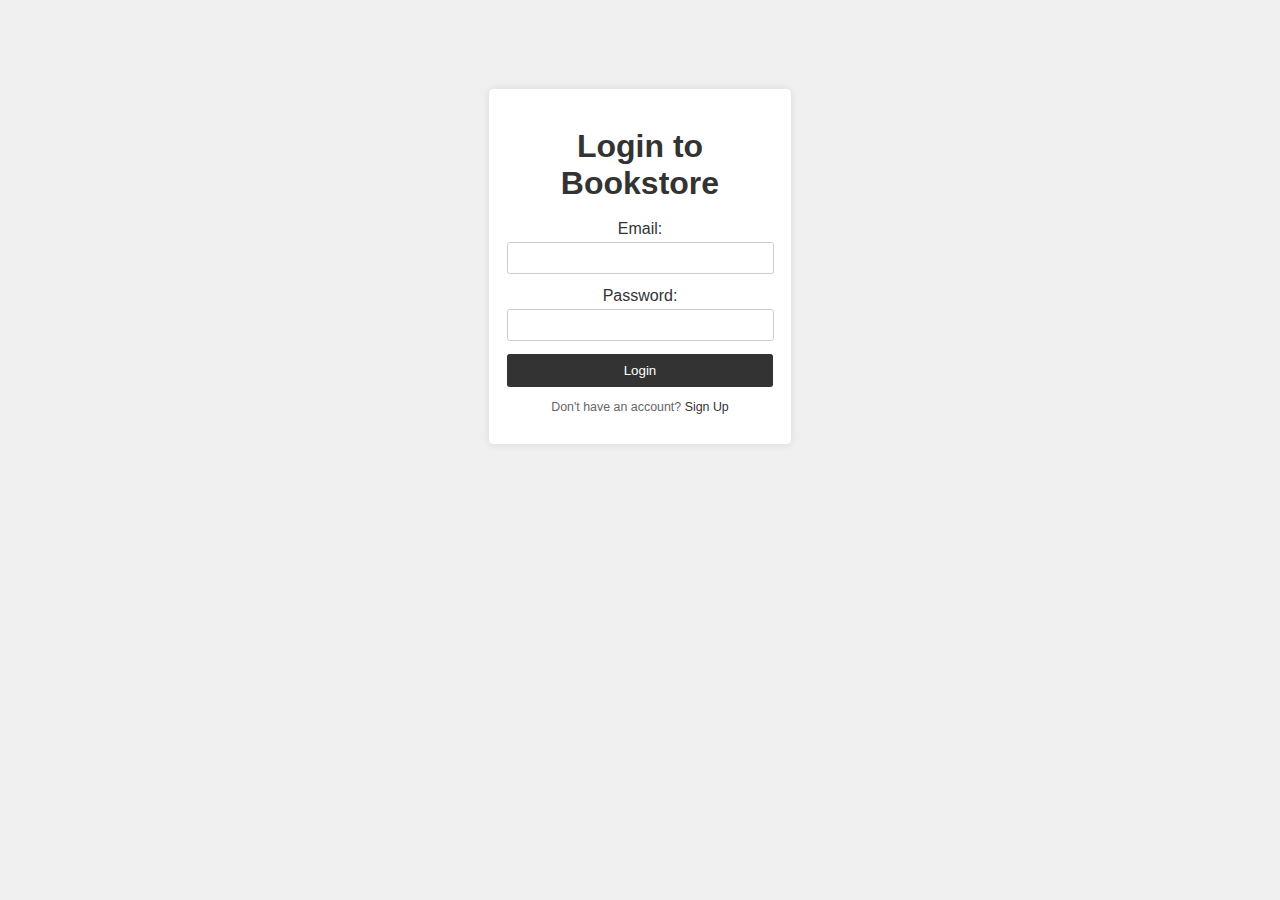
<file: login/login.html>
<!DOCTYPE html>
<html lang="en">
<head>
    <meta charset="UTF-8">
    <meta name="viewport" content="width=device-width, initial-scale=1.0">
    <title>Login - Bookstore</title>
    <link rel="stylesheet" href="login.css">
</head>
<body>
    <div class="login-container">
        <h1>Login to Bookstore</h1>
        <form class="login-form" action="../index.html" method="GET">
            <label for="email">Email:</label>
            <input type="email" id="email" name="email" required>
            <label for="password" class="password">Password:</label>
            <input type="password" id="password" name="password" required>
            <button type="submit">Login</button>
        </form>
        <p>Don't have an account? <a href="../signup/signup.html">Sign Up</a></p>
    </div>
</body>
</html>
</file>
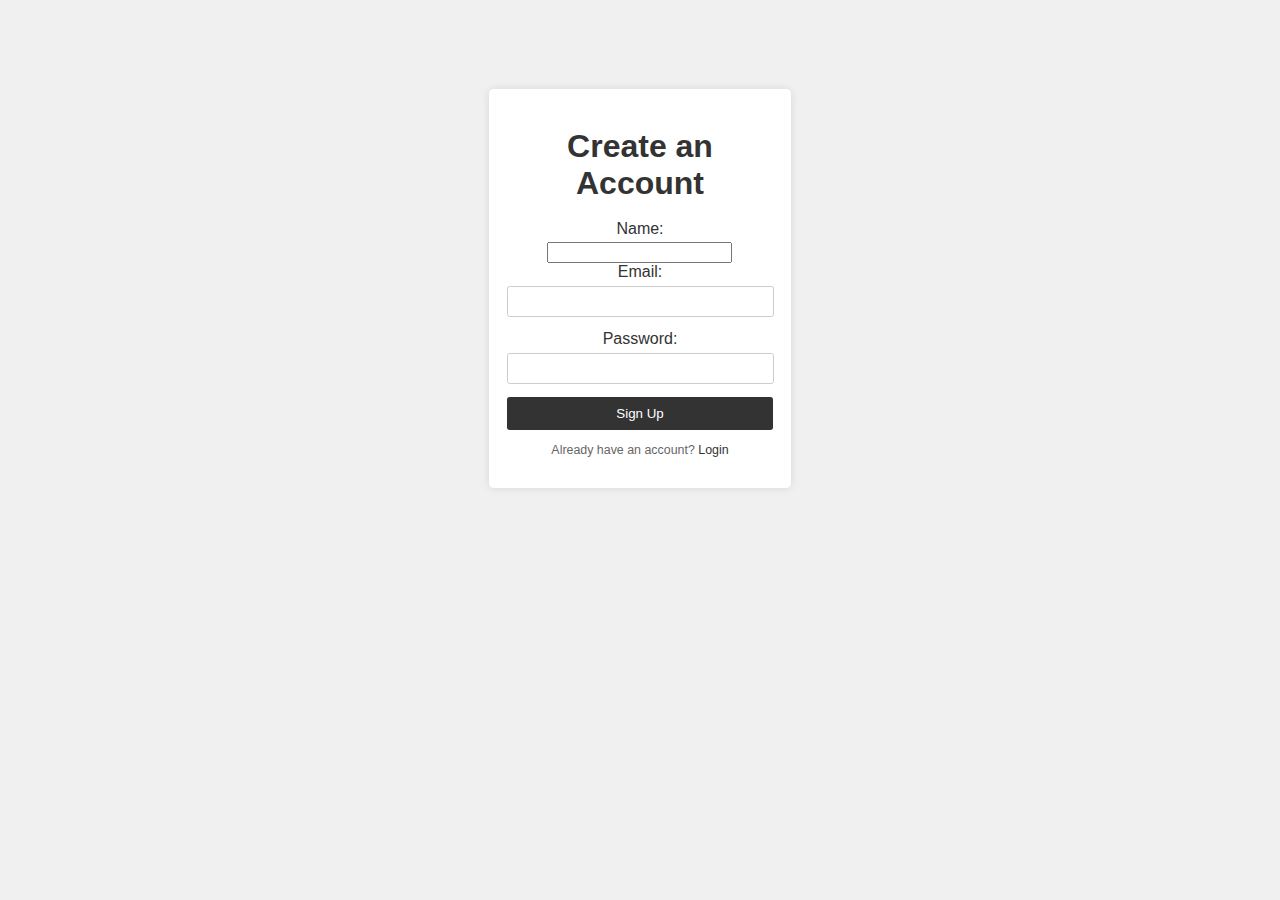
<file: signup/signup.html>
<!DOCTYPE html>
<html lang="en">
<head>
    <meta charset="UTF-8">
    <meta name="viewport" content="width=device-width, initial-scale=1.0">
    <title>Sign Up - Bookstore</title>
    <link rel="stylesheet" href="signup.css">
</head>
<body>
    <div class="signup-container">
        <h1>Create an Account</h1>
        <form class="signup-form" action="../login/login.html" method="GET">
            <label for="name">Name:</label>
            <input type="text" id="name" name="name" required>
            <label for="email">Email:</label>
            <input type="email" id="email" name="email" required>
            <label for="password">Password:</label>
            <input type="password" id="password" name="password" required>
            <button type="submit">Sign Up</button>
        </form>
        <p>Already have an account? <a href="../login/login.html">Login</a></p>
    </div>
</body>
</html>
</file>
<file: readMore.css>
body, h1, p {
    margin: 0;
    padding: 0;
}

.content {
    display: flex;
    gap: 80px;
    align-items: center;
    text-align: center;
    justify-content: center;
    padding: 50px; 
    background-color: #f9f9f9;
    border-radius: 15px;
    box-shadow: 0 0 20px rgba(0, 0, 0, 0.1);
}

.text {
    text-align: left;
    color: #333; 
}

h1 {
    font-size: 32px;
    margin-bottom: 20px;
    color: #393280;
}

p {
    font-size: 18px;
    line-height: 1.6;
    margin-bottom: 20px;
}

.book-image {
    width: 600px;
    height: auto;
    border-radius: 8px; 
    box-shadow: 0 0 10px rgba(0, 0, 0, 0.1);
}
</file>
<file: searchResults.css>
@import url('https://fonts.googleapis.com/css2?family=Inter:wght@100;200;300;400;500;600;700;800;900&family=Roboto:wght@100;300;400;500;700;900&display=swap');

body {
    font-family: Arial, sans-serif;
    margin: 0;
    padding: 0;
}
header {
 

    padding: 0.69vw;
    align-items: center;
    justify-content: space-between;
}
.social-links {
    display: flex;
    justify-content: end;
}
.social-links a {

    text-decoration: none;
    margin-right: 0.69vw;
}
.social-links img{
  width: 2.78vw;
  height: 2.78vw;
}
.search-box {
    display: flex;
justify-content: space-between;
}
.search-box img{
    width: 4.17vw;
    height: 4.17vw;
    border-radius: 50%;
    margin-left: 4.17vw;
}


.search-container {
  display: flex;
  align-items: center;
  justify-content: center;
  margin-top: 0.69vw; 
  margin-bottom: 1.39vw;
  margin-left: 13.89vw;
}


#searchInput {
  padding: 0.56vw;
  border: 1px solid #ccc;
  border-radius: 0.28vw;
  font-size: 1.11vw;
  width: 17.36vw; 
}


#searchButton {
  padding: 0.56vw 1.04vw;
  margin-left: 0.69vw;
  background-color: #007bff;
  color: #fff;
  border: none;
  border-radius: 0.28vw;
  cursor: pointer;
  font-size: 1.11vw;
}


#searchButton:hover {
  background-color: #0056b3;
}




.account-info a {
  text-decoration: none;
  font-weight: bold;
  padding: 0.56vw 1.11vw;
  border-radius: 0.28vw;
  transition: background-color 0.3s, color 0.3s;

}

.account-info .account-link {
  background-color: #393280;
  color: #fff;
font-size: 1.11vw;
}

.account-info .account-link:hover {
  background-color: #281d5a;
}

.account-info .cart-link {
  background-color: #007bff;
  color: #fff;
  margin-left: 0.69vw;
  font-size: 1.11vw;
}

.account-info .cart-link:hover {
  background-color: #0056b3;
}




.account-info {
    margin-right: 1.39vw;
    margin-top: 1.39vw;
}
nav {
    background-color: #f4f4f4;
    padding: 0.69vw;
 
}
nav ul {
    list-style-type: none;
    margin: 0;
    padding: 0;
    display: flex;
    gap: 2.08vw;
    width: 41.67vw;
    margin-right: auto;
    margin-left: auto;
}
nav ul li {
    display: inline;
    margin-right: 0.69vw;
}
nav ul li a {
    text-decoration: none;
    color: #333;
    font-size: 1.11vw;
}

.book-container {
    position: relative;
    display: inline-block;
   
  }
  
  .book-container img {
    width: 13.89vw;
    height: auto; 
  }
  
  .cart-button {
    position: absolute;
    width: 8.90vw;
    text-align: center;
    height: 2.19vw;
    font-size: 1.11vw;
    top: 70%;
    left: 50%;
    transform: translate(-50%, -50%);
    background-color: #ee5959;
    color: #fff;
    padding: 0.56vw 0.97vw;
    border: none;
    cursor: pointer;
    display: block;
    text-decoration: none;
    border-radius: 0.49vw;
    
}
.container-child2{
   text-align: center;
}
.container-child2 img{
    border: 0.0694vw solid #ccc;
    box-shadow: 0.14vw 0.14vw 0.42vw rgba(0, 0, 0, 0.3);
    padding: 2.92vw;
    width: 15.28vw;
height: 22.08vw;
}
.container-child2 .bookinfo p{
    text-align: center;
}
.book-name{
    color: #393280;
font-family: 'Inter', sans-serif;
font-size: 1.53vw;
font-style: normal;
font-weight: 600;
line-height: normal;
text-transform: capitalize;
}
.book-author{
    color: #888;
font-family: 'Inter', sans-serif;
font-size: 1.11vw;
font-style: normal;
font-weight: 400;
line-height: normal;
letter-spacing: 0.28px;
text-transform: capitalize;
margin-top: -10px;
}
.price{
    color: #ED553B;
font-family: 'Inter', sans-serif;
font-size: 1.25vw;
font-style: normal;
font-weight: 700;
line-height: normal;
letter-spacing: 0.36px;
text-transform: capitalize;
}
</file>
<file: Blogs/blog.css>
body {
    font-family: 'Segoe UI', Tahoma, Geneva, Verdana, sans-serif;
    margin: 0;
    padding: 0;
    background-color: #e6ccb2; 
}

header {
    background-color: #8d5524; 
    color: #fff;
    text-align: center;
    padding: 20px;
}

.author-info-container {
    width: 80%;
    margin: 20px auto;
    padding: 20px;
    background-color: #ead2ac;
    box-shadow: 0 0 10px rgba(0, 0, 0, 0.1);
    border-radius: 8px;
    text-align: center;
}

.author-paragraph {
    width: 80%;
    margin: 20px auto;
    text-align: center;
    color: #634b38; 
}

.author-photo {
    text-align: center;
}

.author-image {
    border-radius: 50%;
    max-width: 100%;
    height: auto;
}

footer {
    background-color: #8d5524; 
    color: #fff;
    text-align: center;
    padding: 10px;
    width: 100%;
    bottom: 0;
}
</file>
<file: card/card.css>
body {
    font-family: Arial, sans-serif;
    margin: 0;
    padding: 0;
}
h1 {
    text-align: center;
    margin-top: 20px;
    color: #333;
}
.book-info-container {
    width: 300px; 
    margin: 10px; 
}
#cartItems {
    max-width: 800px;
    margin: 20px auto;
    padding: 10px;
    border: 1px solid #ccc;
    border-radius: 5px;
    background-color: #f9f9f9;
    box-shadow: 0 0 10px rgba(0, 0, 0, 0.1);
}

#cartItems ul {
    list-style-type: none;
    padding: 0;
}

#cartItems li {
    margin-bottom: 10px;
    padding: 10px;
    border-bottom: 1px solid #eee;
}

#cartItems li:last-child {
    border-bottom: none;
}

#cartItems img {
    width: 20px;
    height: 20px;
    cursor: pointer;
    margin-left: 10px;
}

#totalPrice {
    text-align: center;
    margin-right: 20px;
    font-weight: bold;
}
.remove-item {
    width: 20px;
    height: 20px;
    cursor: pointer;
    vertical-align: middle;
    margin-left: 10px;
    transition: transform 0.2s ease-in-out;
}

.remove-item:hover {
    transform: scale(1.2);
}

.checkout-form {
    max-width: 400px;
    margin: 20px auto;
    padding: 20px;
    border: 1px solid #ccc;
    border-radius: 5px;
}

.checkout-form input {
    width: 94%;
    margin-bottom: 10px;
    padding: 10px;
    border: 1px solid #ccc;
    border-radius: 5px;
}

.buy-button {
    display: block;
    width: 100%;
    padding: 10px;
    background-color: #333;
    color: #fff;
    border: none;
    border-radius: 5px;
    cursor: pointer;
    transition: background-color 0.3s ease;
}

.buy-button:hover {
    background-color: #555;
}

hr{
    border: none;
    border-top: 1px solid #ccc;
    margin-top: 10px;
}
</file>
<file: Categories/categories.css>
@import url('https://fonts.googleapis.com/css2?family=Inter:wght@100;200;300;400;500;600;700;800;900&family=Roboto:wght@100;300;400;500;700;900&display=swap');

body {
    font-family: Arial, sans-serif;
    margin: 0;
    padding: 0;
}

header {
    padding: 0.6944vw; 
    align-items: center;
    justify-content: space-between;
}

.social-links {
    display: flex;
    justify-content: flex-end;
}

.social-links a {
    text-decoration: none;
    margin-right: 0.6944vw; 
}

.search-box {
    display: flex;
    justify-content: space-between;
}

.search-box img {
    width: 4.1667vw; 
    height: 4.1667vw; 
    border-radius: 50%;
}

.search-container {
    display: flex;
    align-items: center;
    justify-content: center;
    margin-top: 0.6944vw; 
    margin-bottom: 1.3889vw; 
}

#searchInput {
    padding: 0.5556vw; 
    border: 0.0694vw solid #ccc; 
    border-radius: 0.2778vw; 
    font-size: 1.1111vw; 
    width: 17.3611vw; 
}

#searchButton {
    padding: 0.5556vw 1.0417vw; 
    margin-left: 0.6944vw; 
    font-size: 1.1111vw; 
    background-color: #007bff;
    color: #fff;
    border: none;
    border-radius: 0.28vw;
    cursor: pointer;
    font-size: 1.11vw;
}
#searchButton:hover {
    background-color: #0056b3;
  }
.account-info {
    margin-left: 1.3889vw; 
}

nav {
    background-color: #f4f4f4;
    padding: 0.6944vw; 
}

nav ul {
    list-style-type: none;
    margin: 0;
    padding: 0;
    display: flex;
    gap: 2.0833vw; 
    width: 13.8889vw; 
    margin-right: auto;
    margin-left: auto;
}

nav ul li {
    display: inline;
    margin-right: 0.6944vw; 
}

nav ul li a {
    text-decoration: none;
    color: #333;
}

.content {
    display: flex;
    gap: 5.5556vw; 
    align-items: center;
    text-align: center;
    justify-content: center;
    padding: 3.4722vw; 
    background-color: #f9f9f9;
    border-radius: 1.0417vw; 
    box-shadow: 0 0 1.3889vw rgba(0, 0, 0, 0.1); 
}

.text {
    text-align: left;
    color: #333;
}

.account-info a {
    text-decoration: none;
    font-weight: bold;
    padding: 0.5556vw 1.0417vw; 
    border-radius: 0.2778vw; 
    transition: background-color 0.3s, color 0.3s;
}

.account-info .account-link {
    background-color: #393280;
    color: #fff;
}

.account-info .account-link:hover {
    background-color: #281d5a;
}

.account-info .cart-link {
    background-color: #007bff;
    color: #fff;
    margin-left: 1.3889vw; 
}

.account-info .cart-link:hover {
    background-color: #0056b3;
}

.account-info {
    margin-right: 1.3889vw; 
    margin-top: 1.3889vw; 
}

h1 {
    font-size: 2.2222vw; 
    margin-bottom: 1.3889vw; 
    color: #393280;
}
p {
    font-size: 1.25vw; 
    line-height: 1.6;
    margin-bottom: 1.3889vw; 
}

.book-image {
    width: 41.6667vw; 
    height: auto;
    border-radius: 0.5556vw; 
    box-shadow: 0 0 0.6944vw rgba(0, 0, 0, 0.1); 
    display: block;
}

.container {
    max-width: 100vw;
    display: flex;
    justify-content: space-between;
    margin-left: auto;
    margin-right: auto;
    margin-top: 3.75vw; 
}

.book-container {
    position: relative;
    width: 20.8333vw; 
    margin-left: auto;
    margin-right: auto;
}

.book-container p {
    text-align: center;
}

.container-child2 img {
    border: 0.0694vw solid #ccc; 
    box-shadow: 0.1389vw 0.1389vw 0.4167vw rgba(0, 0, 0, 0.3); 
    padding: 2.9167vw; 
    width: 15.2778vw; 
    height: 21.9444vw; 
}

.container-child2 .bookinfo p {
    text-align: center;
}

.book-name {
    color: #393280;
    font-family: 'Inter', sans-serif;
    font-size: 1.5278vw; 
    font-style: normal;
    font-weight: 600;
    line-height: normal;
    text-transform: capitalize;
}

.book-author {
    color: #888;
    font-family: 'Inter', sans-serif;
    font-size: 1.1111vw; 
    font-style: normal;
    font-weight: 400;
    line-height: normal;
    letter-spacing: 0.1944vw; 
    text-transform: capitalize;
    margin-top: -0.6944vw; 
}

.price {
    color: #ED553B;
    font-family: 'Inter', sans-serif;
    font-size: 1.25vw; 
    font-style: normal;
    font-weight: 700;
    line-height: normal;
    letter-spacing: 0.25vw; 
    text-transform: capitalize;
}

.container-header {
    text-align: center;
    margin-top: 6.25vw; 
}

.container-header h3 {
    color: #7A7A7A;
    text-align: center;
    font-family: 'Inter', sans-serif;
    font-size: 0.9028vw;
    font-style: normal;
    font-weight: 500;
    line-height: normal;
    letter-spacing: 0.1306vw; 
    text-transform: uppercase;
}

.container-header h2 {
    margin-top: 0px;
    color: #393280;
    text-align: center;
    font-family: 'Inter', sans-serif;
    font-size: 3.3333vw; 
    font-style: normal;
    font-weight: 600;
    line-height: normal;
    text-transform: capitalize;
}

.cart-button {
    position: absolute;
    top: 40.625vw;
    left: 50%;
    transform: translate(-50%, -50%);
    background-color: #ee5959;
    color: #fff;
    padding: 0.5556vw 0.9722vw; 
    border: none;
    cursor: pointer;
    display: block;
    text-decoration: none;
    border-radius: 0.4861vw; 
}
</file>
<file: login/login.css>
body {
    font-family: Arial, sans-serif;
    margin: 0;
    padding: 0;
    background-color: #f0f0f0;
}

.login-container {
    margin: 6.94vw auto; 
    width: 20.83vw;
    background-color: #fff;
    border-radius: 0.35vw;
    padding: 1.39vw; 
    box-shadow: 0 0 0.69vw rgba(0, 0, 0, 0.1);
    text-align: center;
}

.login-container h1 {
    margin-bottom: 1.39vw;
    color: #333;
}

.login-form label {
    display: block;
    margin-bottom: 0.35vw;
    color: #333;
}

.login-form input[type="email"],
.login-form input[type="password"] {
    width: 94%;
    padding: 0.56vw;
    margin-bottom: 1.04vw;
    border: 0.07vw solid #ccc;
    border-radius: 0.21vw;
}

.login-form button {
    width: 100%;
    padding: 0.69vw; 
    background-color: #333;
    color: #fff;
    border: none;
    border-radius: 0.21vw; 
    cursor: pointer;
}

.login-form button:hover {
    background-color: #555;
}

p {
    margin-top: 1.04vw; 
    font-size: 0.97vw; 
    color: #666;
}

a {
    color: #333;
    text-decoration: none;
}

a:hover {
    text-decoration: underline;
}
</file>
<file: signup/signup.css>
body {
    font-family: Arial, sans-serif;
    margin: 0;
    padding: 0;
    background-color: #f0f0f0;
}

.signup-container {
    margin: 6.94vw auto; 
    width: 20.83vw;
    background-color: #fff;
    border-radius: 0.35vw; 
    padding: 1.39vw; 
    box-shadow: 0 0 0.69vw rgba(0, 0, 0, 0.1); 
    text-align: center;
}

.signup-container h1 {
    margin-bottom: 1.39vw;
    color: #333;
}

.signup-form label {
    display: block;
    margin-bottom: 0.35vw; 
    color: #333;
}

.signup-form input[type="email"],
.signup-form input[type="password"] {
    width: 94%; 
    padding: 0.56vw; 
    margin-bottom: 1.04vw; 
    border: 0.07vw solid #ccc; 
    border-radius: 0.21vw; 
}

.signup-form button {
    width: 20.83vw; 
    padding: 0.69vw; 
    background-color: #333;
    color: #fff;
    border: none;
    border-radius: 0.21vw; 
    cursor: pointer;
}

.signup-form button:hover {
    background-color: #555;
}

p {
    margin-top: 1.04vw; 
    font-size: 0.97vw; 
    color: #666;
}

a {
    color: #333;
    text-decoration: none;
}

a:hover {
    text-decoration: underline;
}
</file>
